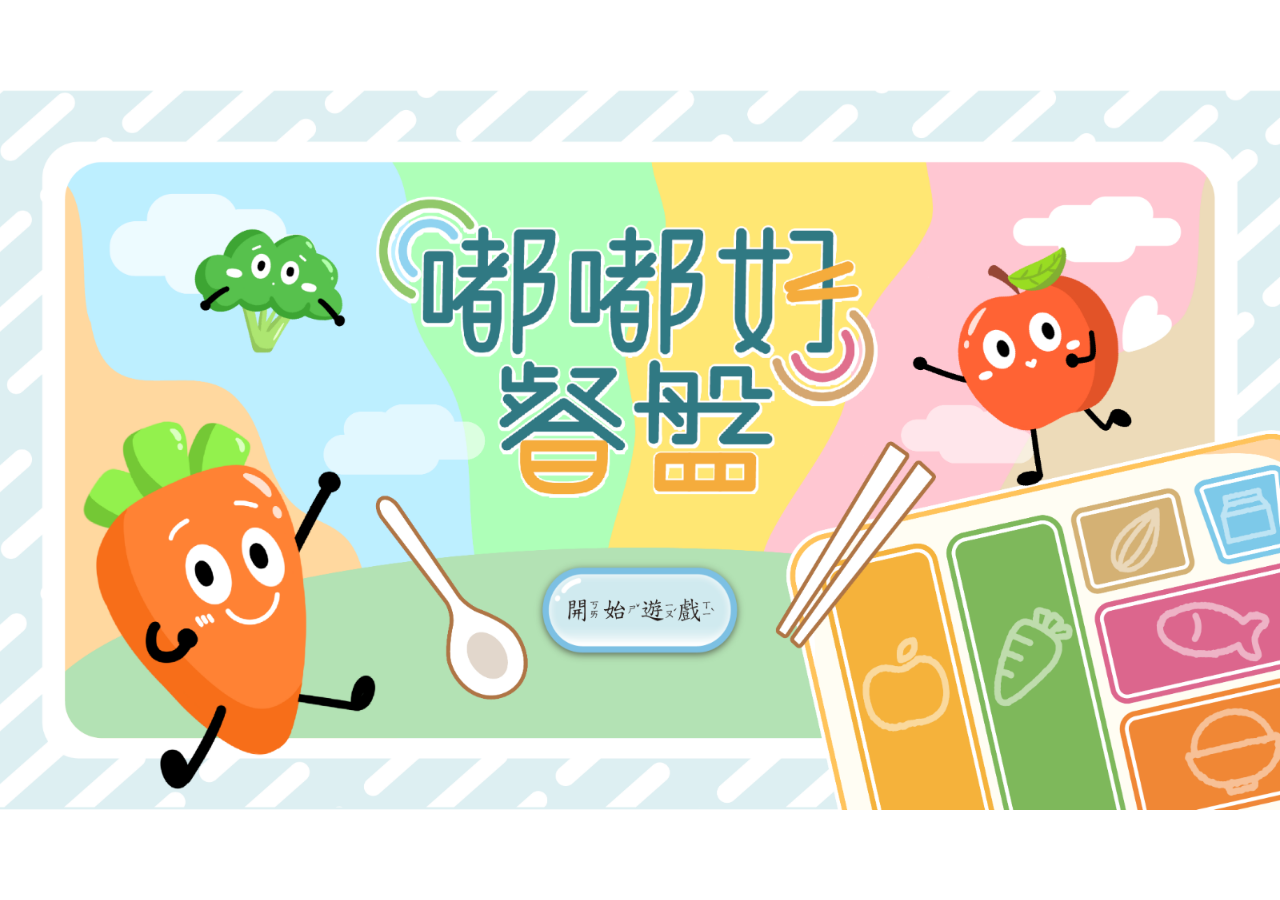
<file: game.html>
<!DOCTYPE html>
<html>

<head>
  <meta charset="UTF-8">
  <meta name="viewport" content="width=device-width, initial-scale=1.0">
</head>

<body>
  <link rel="stylesheet" href="public/stylesheets/game.css">
  <div id="app"></div>
  <!-- include phaser library -->
  <script src="public/javascripts/lib/phaser.min.js"></script>
  <!-- include supabase library -->
  <script src="public/javascripts/lib/supabase-js.js"></script>
  <script src="public/javascripts/supabaseAPI.js"></script>
  <script src="public/javascripts/canvas.js"></script>
  <script src="public/javascripts/games.js"></script>
  <!-- <script>
    // 獲取URL參數
    function getQueryParam(param) {
      const queryString = window.location.search;
      const urlParams = new URLSearchParams(queryString);
      return urlParams.get(param);
    }
    // 獲取game參數並載入相應的game.js檔案
    const gameNumber = getQueryParam('game');
    if (gameNumber) {
      const script = document.createElement('script');
      script.src = `public/javascripts/games/game${gameNumber}.js`;
      document.body.appendChild(script);
    } else { console.error('未指定game參數'); }
  </script> -->
</body>

</html>
</file>
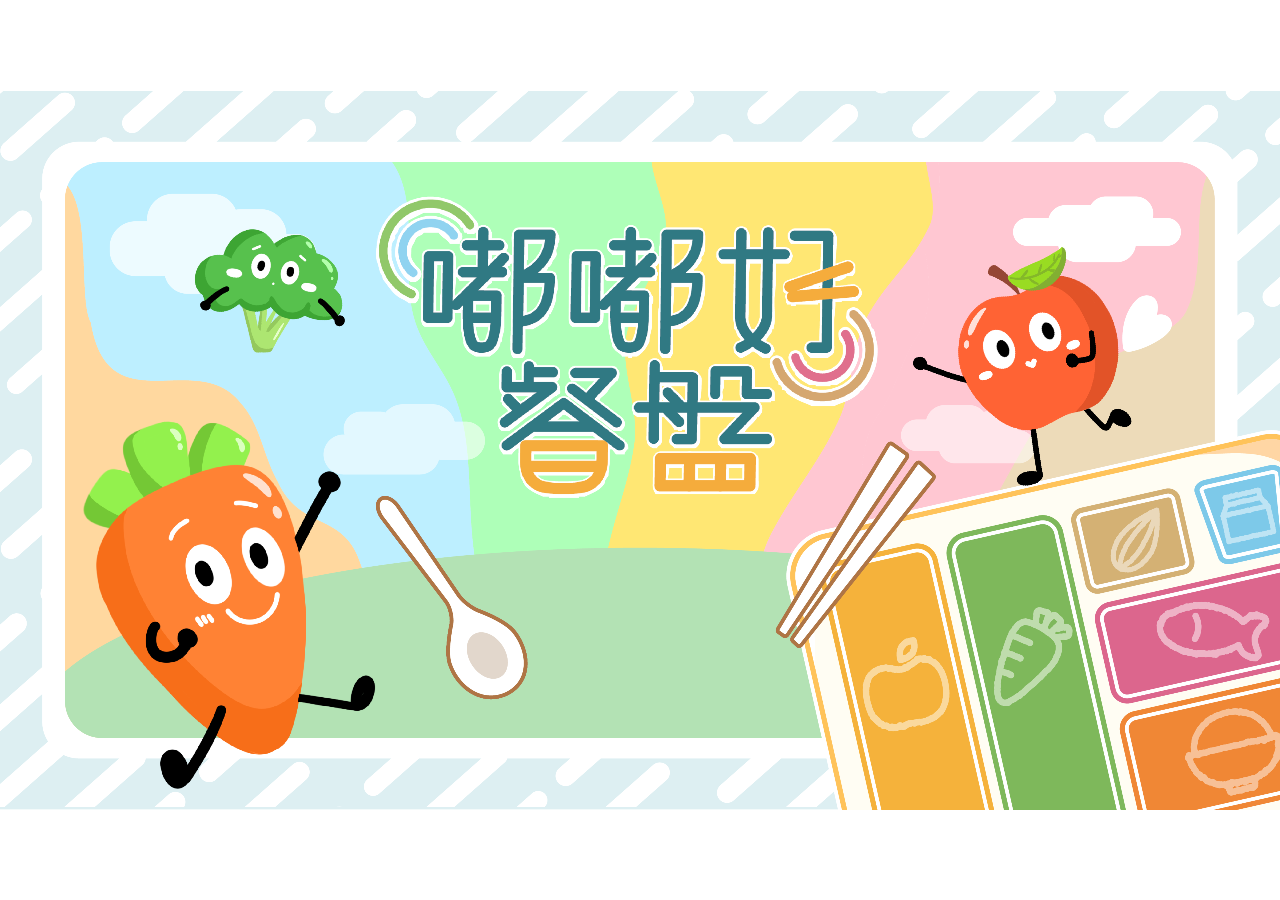
<file: E-Plate/game.html>
<!DOCTYPE html>
<html>

<head>
  <meta charset="UTF-8">
  <meta name="viewport" content="width=device-width, initial-scale=1.0">
</head>

<body>
  <link rel="stylesheet" href="public/stylesheets/game.css">
  <div id="app"></div>
  <script src="public/javascripts/lib/phaser.min.js"></script>
  <script src="public/javascripts/supabaseAPI.js"></script>
  <script src="public/javascripts/canvas.js"></script>
  <script src="public/javascripts/games.js"></script>
  <!-- <script>
    // 獲取URL參數
    function getQueryParam(param) {
      const queryString = window.location.search;
      const urlParams = new URLSearchParams(queryString);
      return urlParams.get(param);
    }
    // 獲取game參數並載入相應的game.js檔案
    const gameNumber = getQueryParam('game');
    if (gameNumber) {
      const script = document.createElement('script');
      script.src = `public/javascripts/games/game${gameNumber}.js`;
      document.body.appendChild(script);
    } else { console.error('未指定game參數'); }
  </script> -->
</body>

</html>
</file>
<file: public/stylesheets/game.css>
html,
body {
  margin: 0;
  padding: 0;
  width: 100vw;
  height: 100vh;
  background-color: rgba(0, 0, 0, 0);
  overflow: hidden;
}

#app {
  width: 100%;
  height: 100%;
}

canvas {
  position: absolute;
  top: 50%;
  left: 50%;
  transform: translate(-50%, -50%);
  max-width: 100vw;
  max-height: 100vh;
}
</file>
<file: E-Plate/public/stylesheets/game.css>
html,
body {
  margin: 0;
  padding: 0;
  width: 100vw;
  height: 100vh;
  background-color: rgba(0, 0, 0, 0);
  overflow: hidden;
}

#app {
  width: 100%;
  height: 100%;
}

canvas {
  position: absolute;
  top: 50%;
  left: 50%;
  transform: translate(-50%, -50%);
  max-width: 100vw;
  max-height: 100vh;
}
</file>
